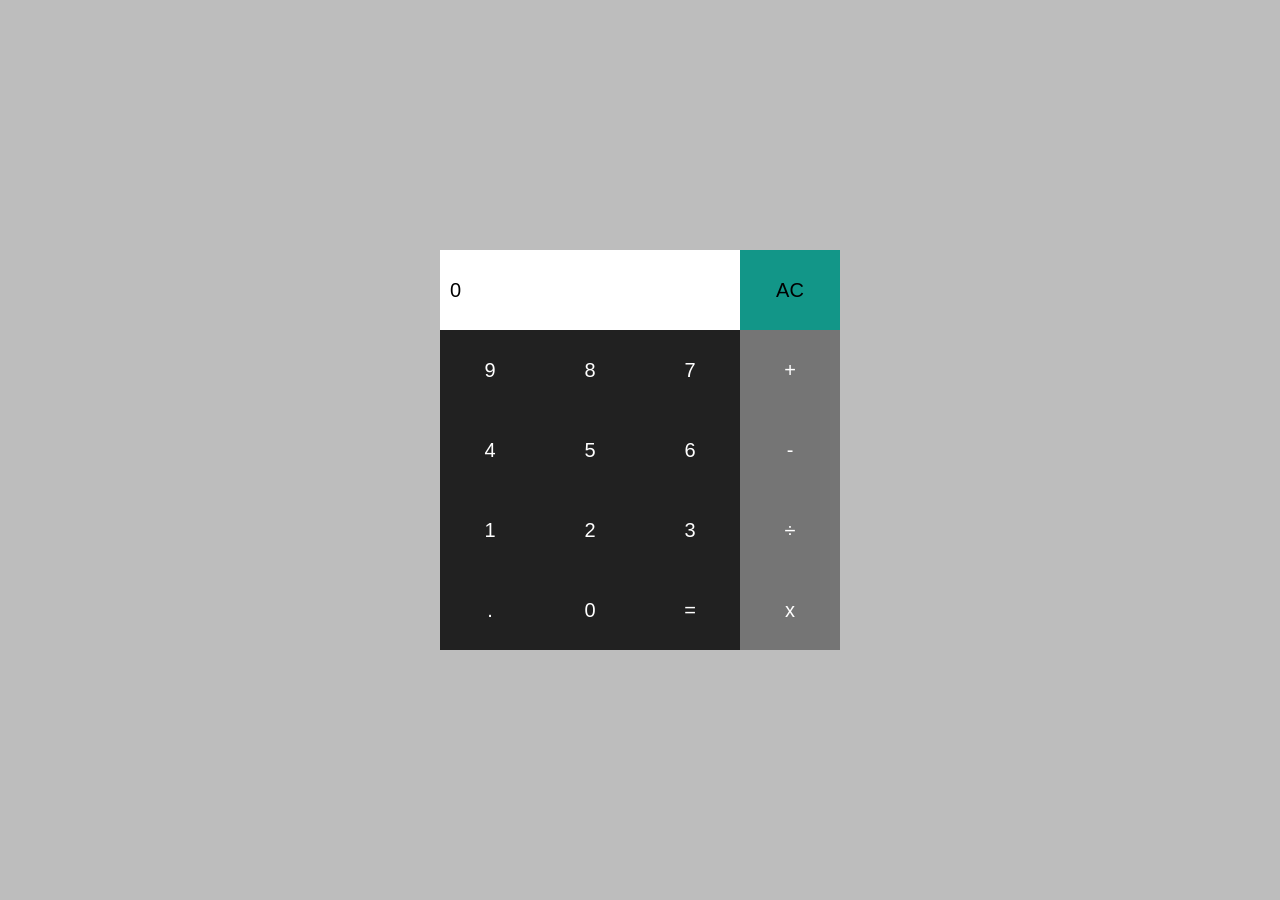
<file: HTML/Basic Calculator/index.html>
<!DOCTYPE html>
<html>
<head>
  <title>Calculator</title>
  <link rel="stylesheet" href="./calculator.css">
</head>
<body>
  <div class="calculator">
    <input type="text" id="result" value="0">
    <button type="button" onclick="clearScreen()" id="ac">AC</button>
    <div class="buttons">
      <button class="black" type="button" onclick="display('9')">9</button>
      <button class="black" type="button" onclick="display('8')">8</button>
      <button class="black" type="button" onclick="display('7')">7</button>
      <button class="symbols" type="button" onclick="display('+')">+</button>
      <button class="black" type="button" onclick="display('4')">4</button>
      <button class="black" type="button" onclick="display('5')">5</button>
      <button class="black" type="button" onclick="display('6')">6</button>
      <button class="symbols" type="button" onclick="display('-')">-</button>
      <button class="black" type="button" onclick="display('1')">1</button>
      <button class="black" type="button" onclick="display('2')">2</button>
      <button class="black" type="button" onclick="display('3')">3</button>
      <button class="symbols" type="button" onclick="display('/')">÷</button>
      <button class="black" type="button" onclick="display('.')">.</button>
      <button class="black" type="button" onclick="display('0')">0</button>
      <button class="black" type="button" onclick="calculate()">=</button>
      <button class="symbols" type="button" onclick="display('*')">x</button>
    </div>
  </div>
  <script src="./calculator.js"></script>
</body>
</html>
</file>
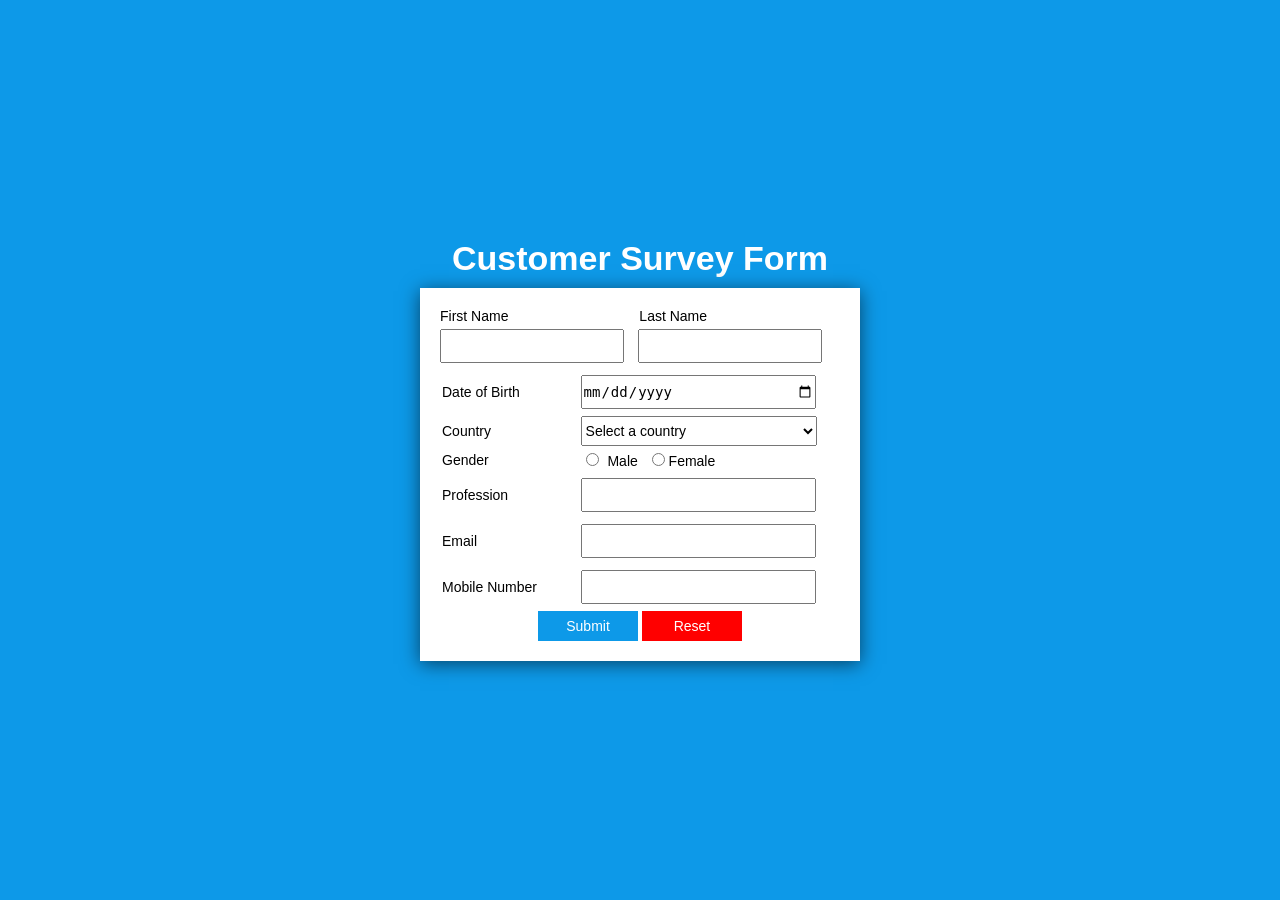
<file: HTML/survey form/surveyform.html>
<!DOCTYPE html>
<html lang="en">
  <head>
    <meta charset="UTF-8" />
    <meta name="viewport" content="width=device-width, initial-scale=1.0" />
    <title>Survey Form</title>
    <style>
      * {
        padding: 0;
        margin: 0;
        font-size: 14px;
      }
      body {
        width: 100%;
        height: 100vh;
        background-color: #0d99e8;
        display: flex;
        justify-content: center;
        align-items: center;
        flex-direction: column;
        font-family: Arial, Helvetica, sans-serif;
      }
      h1 {
        color: white;
        margin-bottom: 10px;
        font-size: 34px;
      }
      .content {
        width: 400px;
        background-color: white;
        box-shadow: rgba(0, 0, 0, 0.562) 0px 3px 18px;
        padding: 20px;
      }
      .inputs {
        width: 45%;
        height: 30px;
        margin: 5px 0;
      }
      .a {
        width: 90%;
        height: 30px;
        margin: 5px 0;
      }
      #ln {
        margin-left: 127px;
      }
      #lastName {
        margin-left: 10px;
      }
      .select {
        width: 100%;
        height: 30px;
      }
      #country {
        width: 92%;
      }

      #submit {
        width: 100px;
        height: 30px;
        background-color: #0d99e8;
        color: white;
        border: none;
        cursor: pointer;
      }
      #reset {
        width: 100px;
        height: 30px;
        background-color: red;
        color: white;
        border: none;
        cursor: pointer;
      }
      table {
        width: 100%;
      }
    </style>
  </head>
  <body>
    <h1>Customer Survey Form</h1>
    <div class="content">
      <form id="surveyForm">
        <label for="firstName">First Name</label>
        <label for="lastName" id="ln">Last Name</label><br />
        <input class="inputs" type="text" id="firstName" required />
        <input class="inputs" type="text" id="lastName" required />

        <table>
          <tr>
            <td><label for="dob">Date of Birth </label></td>
            <td><input class="a" type="date" id="dob" required /> <br /></td>
          </tr>

          <tr>
            <td><label for="country">Country</label></td>
            <td>
              <select class="select" id="country" required>
                <option value="">Select a country</option>
                <option value="India">India</option>
                <option value="USA">USA</option>
              </select>
            </td>
          </tr>

          <tr>
            <td><label>Gender</label></td>
            <td>
              <input
                type="radio"
                id="male"
                name="gender"
                value="Male"
                required
                style="margin: 5px"
              />
              <label for="male">Male</label
              ><span style="padding-left: 10px"></span>
              <input
                type="radio"
                id="female"
                name="gender"
                value="Female"
                required
              />
              <label for="female">Female</label>
            </td>
          </tr>

          <tr>
            <td><label for="profession">Profession</label></td>
            <td><input class="a" type="text" id="profession" required /></td>
          </tr>

          <tr>
            <td><label for="email">Email</label></td>
            <td><input class="a" type="email" id="email" required /></td>
          </tr>

          <tr>
            <td><label for="mobile">Mobile Number</label></td>
            <td><input class="a" type="tel" id="mobile" required /></td>
          </tr>
        </table>

        <center>
          <button type="submit" id="submit">Submit</button>
          <button type="reset" id="reset">Reset</button>
        </center>
      </form>
    </div>

    <script>
      const form = document.getElementById("surveyForm");

      form.addEventListener("submit", function (e) {
        e.preventDefault();

        const firstName = document.getElementById("firstName").value;
        const lastName = document.getElementById("lastName").value;
        const dob = document.getElementById("dob").value;
        const country = document.getElementById("country").value;
        const gender = document.querySelector(
          'input[name="gender"]:checked'
        ).value;
        const profession = document.getElementById("profession").value;
        const email = document.getElementById("email").value;
        const mobile = document.getElementById("mobile").value;

        const popup = `First Name: ${firstName}\nLast Name: ${lastName}\nDate of Birth: ${dob}\nCountry: ${country}\nGender: ${gender}\nProfession: ${profession}\nEmail: ${email}\nMobile Number: ${mobile}`;

        alert(popup);

        form.reset();
      });
    </script>
  </body>
</html>
</file>
<file: HTML/Basic Calculator/calculator.css>
* {
  padding: 0;
  margin: 0;
}

body {
  font-family: sans-serif;
  width: 100%;
  height: 100vh;
  display: flex;
  justify-content: center;
  align-items: center;
  background-color: #BDBDBD;
}


.calculator {
  width: 400px;
  position: relative;
}

.buttons {
  display: grid;
  grid-template-columns: repeat(4, 1fr);
}

button {
  width: 100%;
  height: 80px;
  font-size: 20px;
  border: none;
  cursor: pointer;
}

button:hover {
  background-color: #020202ce;
}

#result {
  width: 74%;
  height: 80px;
  font-size: 20px;
  text-align: left;
  border: none;
  outline: none;
  padding-left: 10px;
}

#ac {
  position: absolute;
  width: 25%;
  height: 80px;
  right: 0;
  background-color: #129688;
}

.black {
  background-color: #212121;
  color: #fff;
}

.symbols {
  background-color: #757575;
  color: #fff;
}
.symbols:hover {
  background-color: #7575759a;
}
</file>
